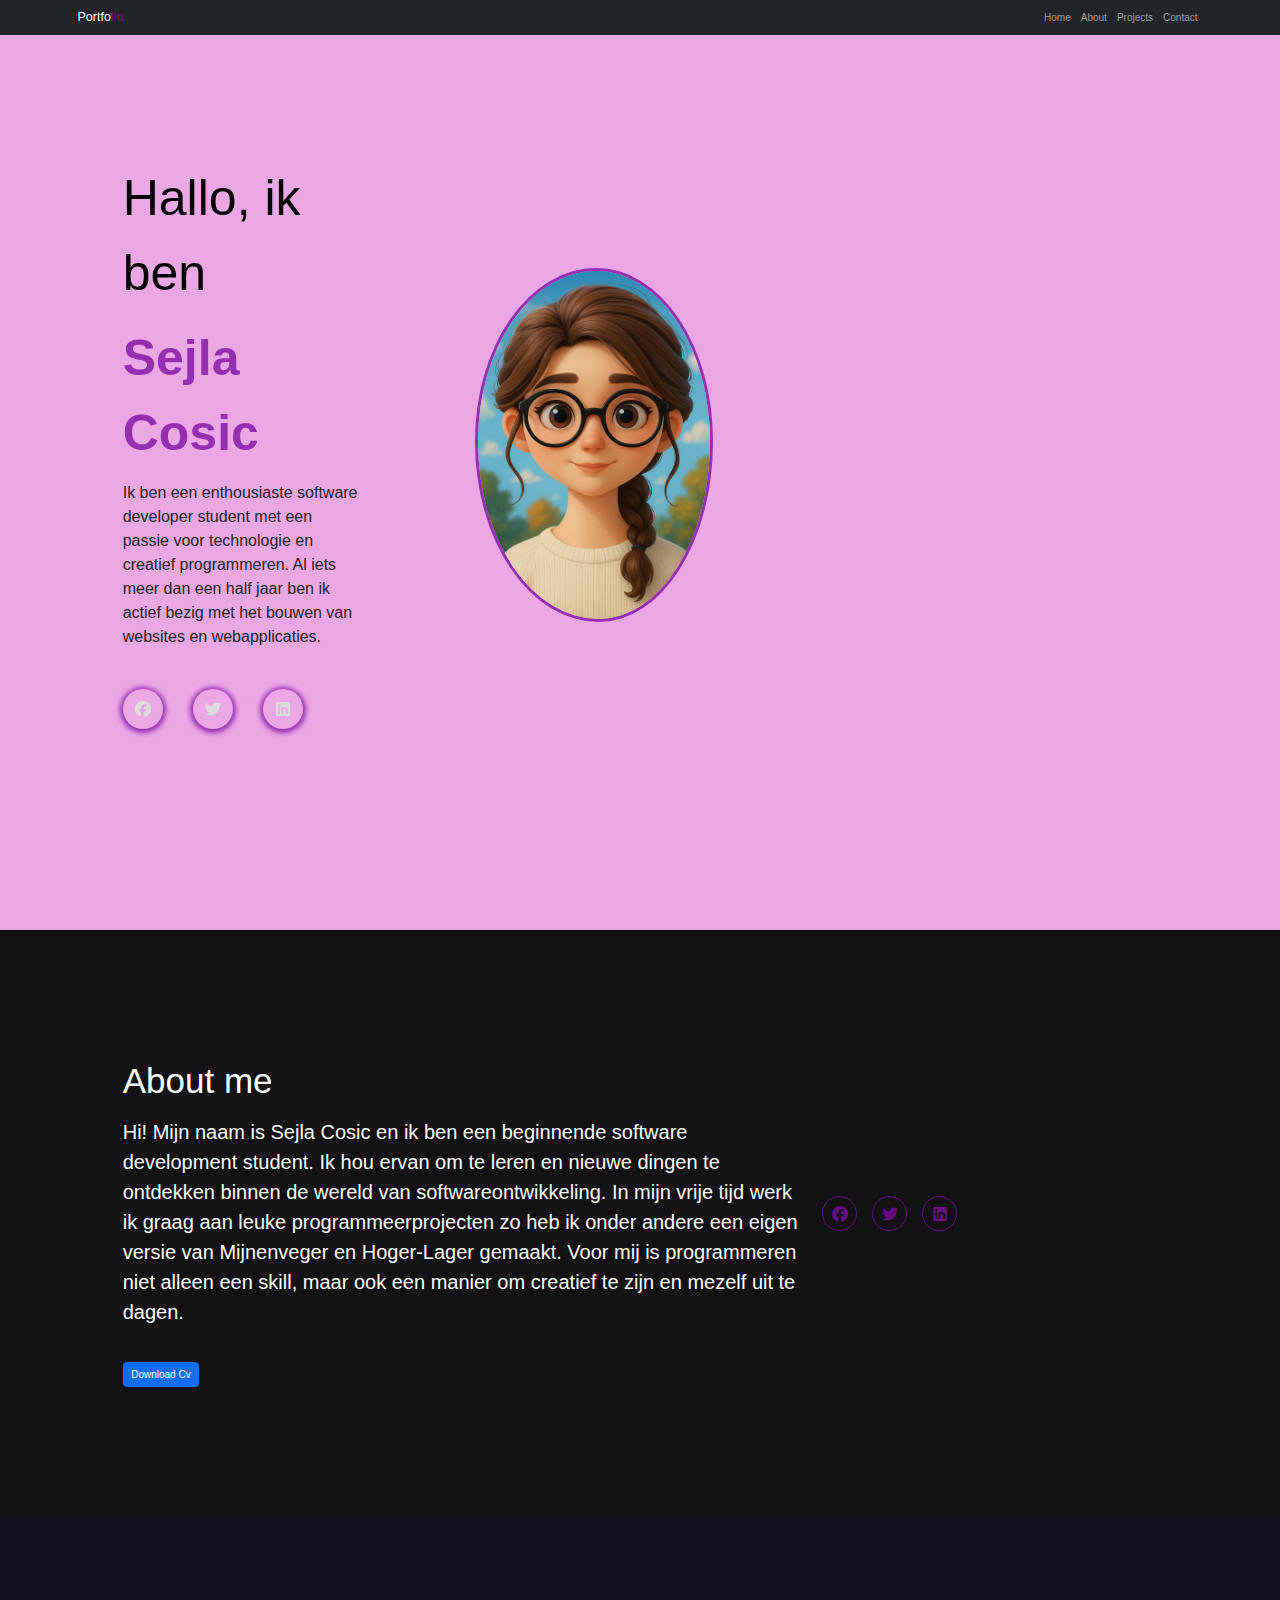
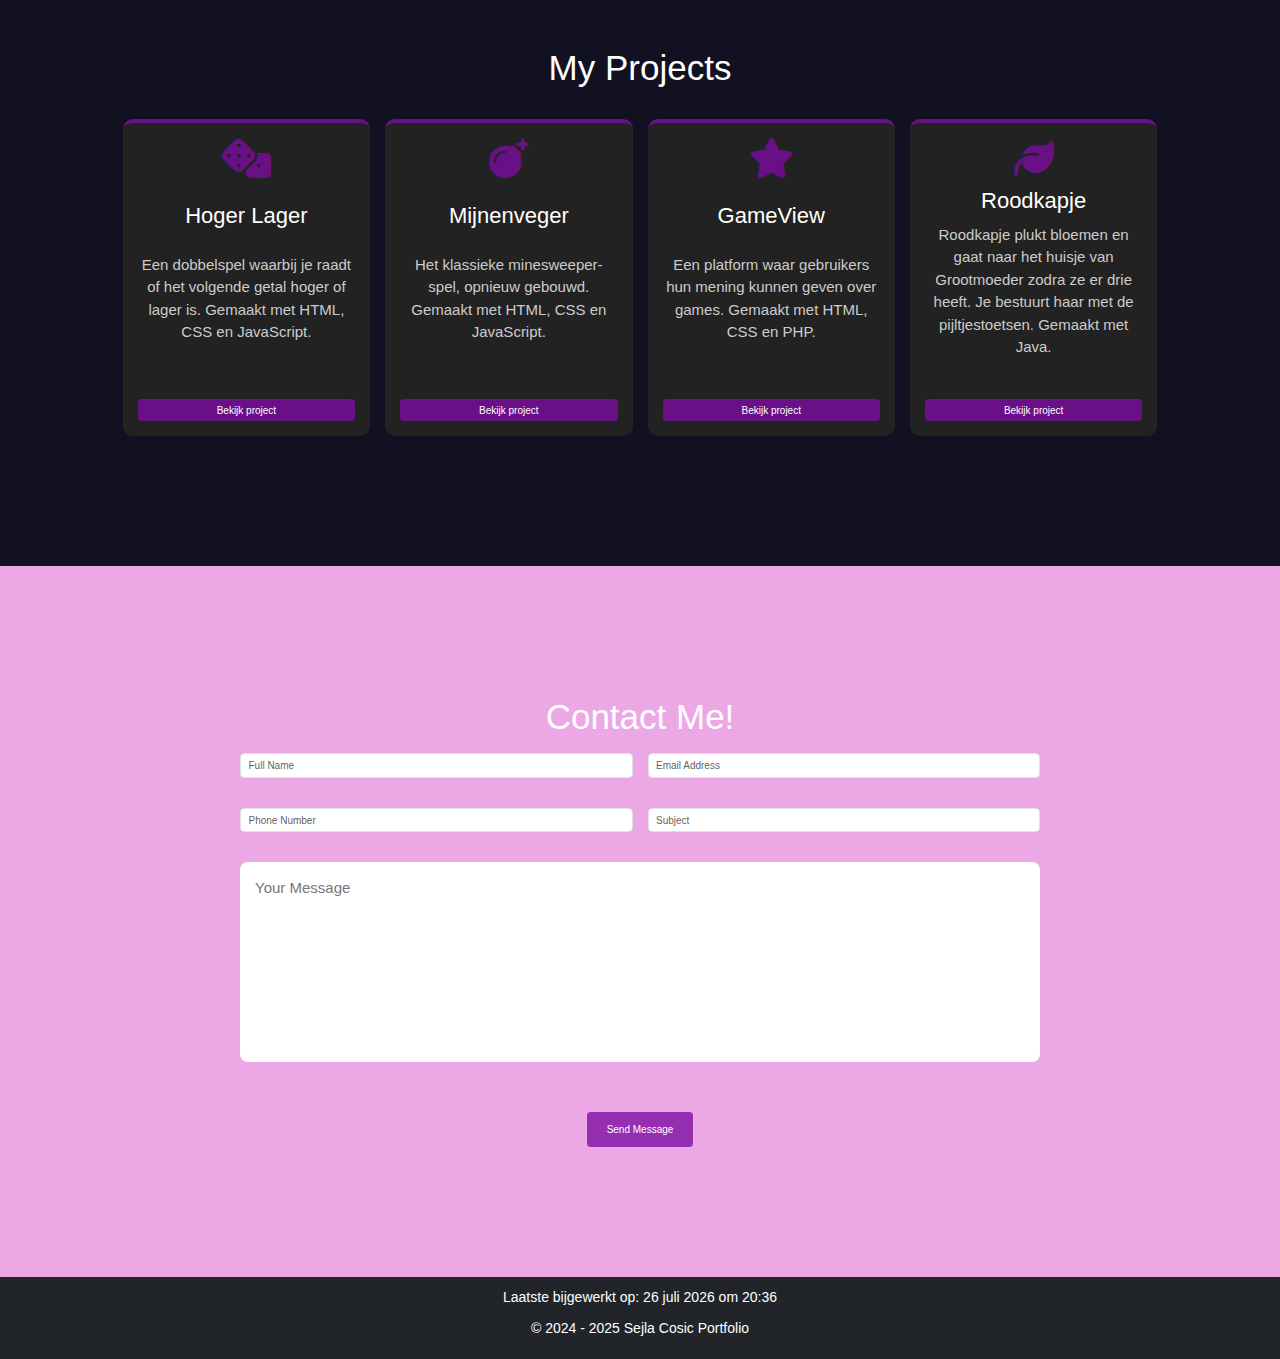
<file: index.html>
<!DOCTYPE html>
<html lang="en">
<head>
  <meta charset="UTF-8">
  <meta name="viewport" content="width=device-width, initial-scale=1.0">
  <title>Portfolio | Sejla Cosic</title>
  <link rel="stylesheet" href="css/style.css">
  <link rel="stylesheet" href="https://cdnjs.cloudflare.com/ajax/libs/font-awesome/6.5.2/css/all.min.css">
<link rel="stylesheet" href="https://cdn.jsdelivr.net/npm/bootstrap@5.3.0/dist/css/bootstrap.min.css">
</head>
<body>
  <!-- header -->
  <!-- ik vervang de header door een Bootstrap navbar, zodat het menu responsive is en voldoet aan de eisen van de rubriek -->
<nav class="navbar navbar-expand-lg navbar-dark bg-dark fixed-top">
  <div class="container">
    <a class="navbar-brand" href="#">Portfo<span style="color: var(--accent-color);">lio.</span></a>
    <button class="navbar-toggler" type="button" data-bs-toggle="collapse" data-bs-target="#navbarNav">
      <span class="navbar-toggler-icon"></span>
    </button>
    <div class="collapse navbar-collapse justify-content-end" id="navbarNav">
      <ul class="navbar-nav">
        <li class="nav-item"><a class="nav-link" href="#home">Home</a></li>
        <li class="nav-item"><a class="nav-link" href="#about">About</a></li>
        <li class="nav-item"><a class="nav-link" href="#projects">Projects</a></li>
        <li class="nav-item"><a class="nav-link" href="#contact">Contact</a></li>
      </ul>
    </div>
  </div>
</nav>

  <!-- home section -->
  <!-- ik gebruik het id="home" zodat als iemand op 'Home' in het menu klikt, de pagina automatisch naar deze sectie scrollt. Dit heet 'anchor linking' en werkt goed samen met Bootstrap. -->
  <section class="home mt-5 pt-5" id="home" style="background-color: #eba8e5;">
  <div class="container">
    <div class="row align-items-center">
      <div class="col-md-6 featured-text">
        <div class="hello" style="color: black;"><p>Hallo, ik ben</p></div>
        <div class="featured-name"><span id="SliderValue">Sejla Cosic</span></div>
        <div class="featured-text-info">
          <p>Ik ben een enthousiaste software developer student met een passie voor technologie en creatief programmeren. Al iets meer dan een half jaar ben ik actief bezig met het bouwen van websites en webapplicaties.</p>
        </div>
        <div class="social_icons">
          <a href="https://www.facebook.com/?locale=nl_NL"><i class="fab fa-facebook"></i></a>
          <a href="https://x.com/"><i class="fab fa-twitter"></i></a>
          <a href="https://nl.linkedin.com/"><i class="fab fa-linkedin"></i></a>
        </div>
      </div>
      <div class="col-md-6 text-center">
        <div class="home-img">
          <img src="img/girl.png" alt="Sejla illustratie" class="img-fluid" style="border: 3px solid var(--accent-color); border-radius: 51% 49% 48% 52% / 49% 49% 51% 51%; animation: borderAnimation 5s linear infinite;">
        </div>
      </div>
    </div>
  </div>
  </section>
  <!-- about section -->
  <section class="about" id="about">
  <div class="container py-5">
    <div class="row align-items-center">
      <div class="col-md-8">
        <h1 class="title_h1">About me</h1>
        <p>Hi! Mijn naam is Sejla Cosic en ik ben een beginnende software development student. Ik hou ervan om te leren en nieuwe dingen te ontdekken binnen de wereld van softwareontwikkeling. In mijn vrije tijd werk ik graag aan leuke programmeerprojecten zo heb ik onder andere een eigen versie van Mijnenveger en Hoger-Lager gemaakt. Voor mij is programmeren niet alleen een skill, maar ook een manier om creatief te zijn en mezelf uit te dagen.</p>
        <a href="#" class="btn btn-primary btn-b">Download Cv</a>
      </div>
      <div class="col-md-4 about_social">
        <a href="https://www.facebook.com/?locale=nl_NL"><i class="fab fa-facebook"></i></a>
        <a href="https://x.com/"><i class="fab fa-twitter"></i></a>
        <a href="https://nl.linkedin.com/"><i class="fab fa-linkedin"></i></a>
      </div>
    </div>
  </div>
</section>
<!-- projects section -->
     <section class="projects" id="projects">
  <div class="container py-5">
    <h2 class="heading text-center mb-5">My <span>Projects</span></h2>
    <div class="row g-4">
      <div class="col-md-3">
        <div class="project-box text-center p-4 h-100 d-flex flex-column justify-content-between">
          <i class="fa-solid fa-dice fa-2x mb-3"></i>
          <h3>Hoger Lager</h3>
          <p>Een dobbelspel waarbij je raadt of het volgende getal hoger of lager is. Gemaakt met HTML, CSS en JavaScript.</p>
          <a href="https://github.com/ROCMondriaanTIN/st-sd-project-p01-hogerlager-SejlaC" class="btn btn-b" style="background-color: var(--accent-color); color: white; border: none;" style="background-color: var(--accent-color); color: white; border: none;">Bekijk project</a>
        </div>
      </div>
      <div class="col-md-3">
        <div class="project-box text-center p-4 h-100 d-flex flex-column justify-content-between">
          <i class="fa-solid fa-bomb fa-2x mb-3"></i>
          <h3>Mijnenveger</h3>
          <p>Het klassieke minesweeper-spel, opnieuw gebouwd. Gemaakt met HTML, CSS en JavaScript.</p>
          <a href="https://github.com/ROCMondriaanTIN/st-sd-p02-project-build-a-game-msi" class="btn btn-b" style="background-color: var(--accent-color); color: white; border: none;" style="background-color: var(--accent-color); color: white; border: none;">Bekijk project</a>
        </div>
      </div>
      <div class="col-md-3">
        <div class="project-box text-center p-4 h-100 d-flex flex-column justify-content-between">
          <i class="fa-solid fa-star fa-2x mb-3"></i>
          <h3>GameView</h3>
          <p>Een platform waar gebruikers hun mening kunnen geven over games. Gemaakt met HTML, CSS en PHP.</p>
          <a href="https://github.com/ROCMondriaanTIN/sd24-project-p03-review-your-experience-jasonsejla" class="btn btn-b" style="background-color: var(--accent-color); color: white; border: none;" style="background-color: var(--accent-color); color: white; border: none;">Bekijk project</a>
        </div>
      </div>
      <div class="col-md-3">
        <div class="project-box text-center p-4 h-100 d-flex flex-column justify-content-between">
          <i class="fa-solid fa-leaf fa-2x mb-3"></i>
          <h3>Roodkapje</h3>
          <p>Roodkapje plukt bloemen en gaat naar het huisje van Grootmoeder zodra ze er drie heeft. Je bestuurt haar met de pijltjestoetsen. Gemaakt met Java.</p>
          <a href="https://github.com/SejlaC/roodkapje.git" class="btn btn-b" style="background-color: var(--accent-color); color: white; border: none;" style="background-color: var(--accent-color); color: white; border: none;">Bekijk project</a>
        </div>
      </div>
    </div>
  </div>
</section>
<!-- contact section -->
  <section class="contact text-white" id="contact" style="background-color: #eba8e5;">
  <div class="container py-5">
    <h2 class="heading text-center mb-4">Contact <span>Me!</span></h2>
    <form action="contact.php" method="POST">
      <div class="row mb-3">
        <div class="col-md-6">
          <input type="text" name="name" placeholder="Full Name" required class="form-control" />
        </div>
        <div class="col-md-6">
          <input type="email" name="email" placeholder="Email Address" required class="form-control" />
        </div>
      </div>
      <div class="row mb-3">
        <div class="col-md-6">
          <input type="tel" name="phone" placeholder="Phone Number" class="form-control" />
        </div>
        <div class="col-md-6">
          <input type="text" name="subject" placeholder="Subject" class="form-control" />
        </div>
      </div>
      <div class="mb-3">
        <textarea name="message" cols="30" rows="10" placeholder="Your Message" required class="form-control"></textarea>
      </div>
      <div class="text-center">
        <input type="submit" value="Send Message" class="btn btn-b" style="background-color: var(--accent-color); color: white; border: none; padding: 10px 20px; font-weight: 500;" style="background-color: var(--accent-color); color: white;" />
      </div>
    </form>
  </div>
</section>
  <!-- footer -->
  <!-- ik gebruik bootstrap classes in de footer voor betere styling en structuur -->
<footer class="bg-dark text-white text-center py-3">
  <div class="container">
    <p id="last-updated"></p>
    <p>&copy; 2024 - 2025 Sejla Cosic Portfolio</p>
  </div>
</footer>

  <script src="https://cdn.jsdelivr.net/npm/bootstrap@5.3.0/dist/js/bootstrap.bundle.min.js"></script>
  <script src="js/main.js"></script>
</body>
</html>
</file>
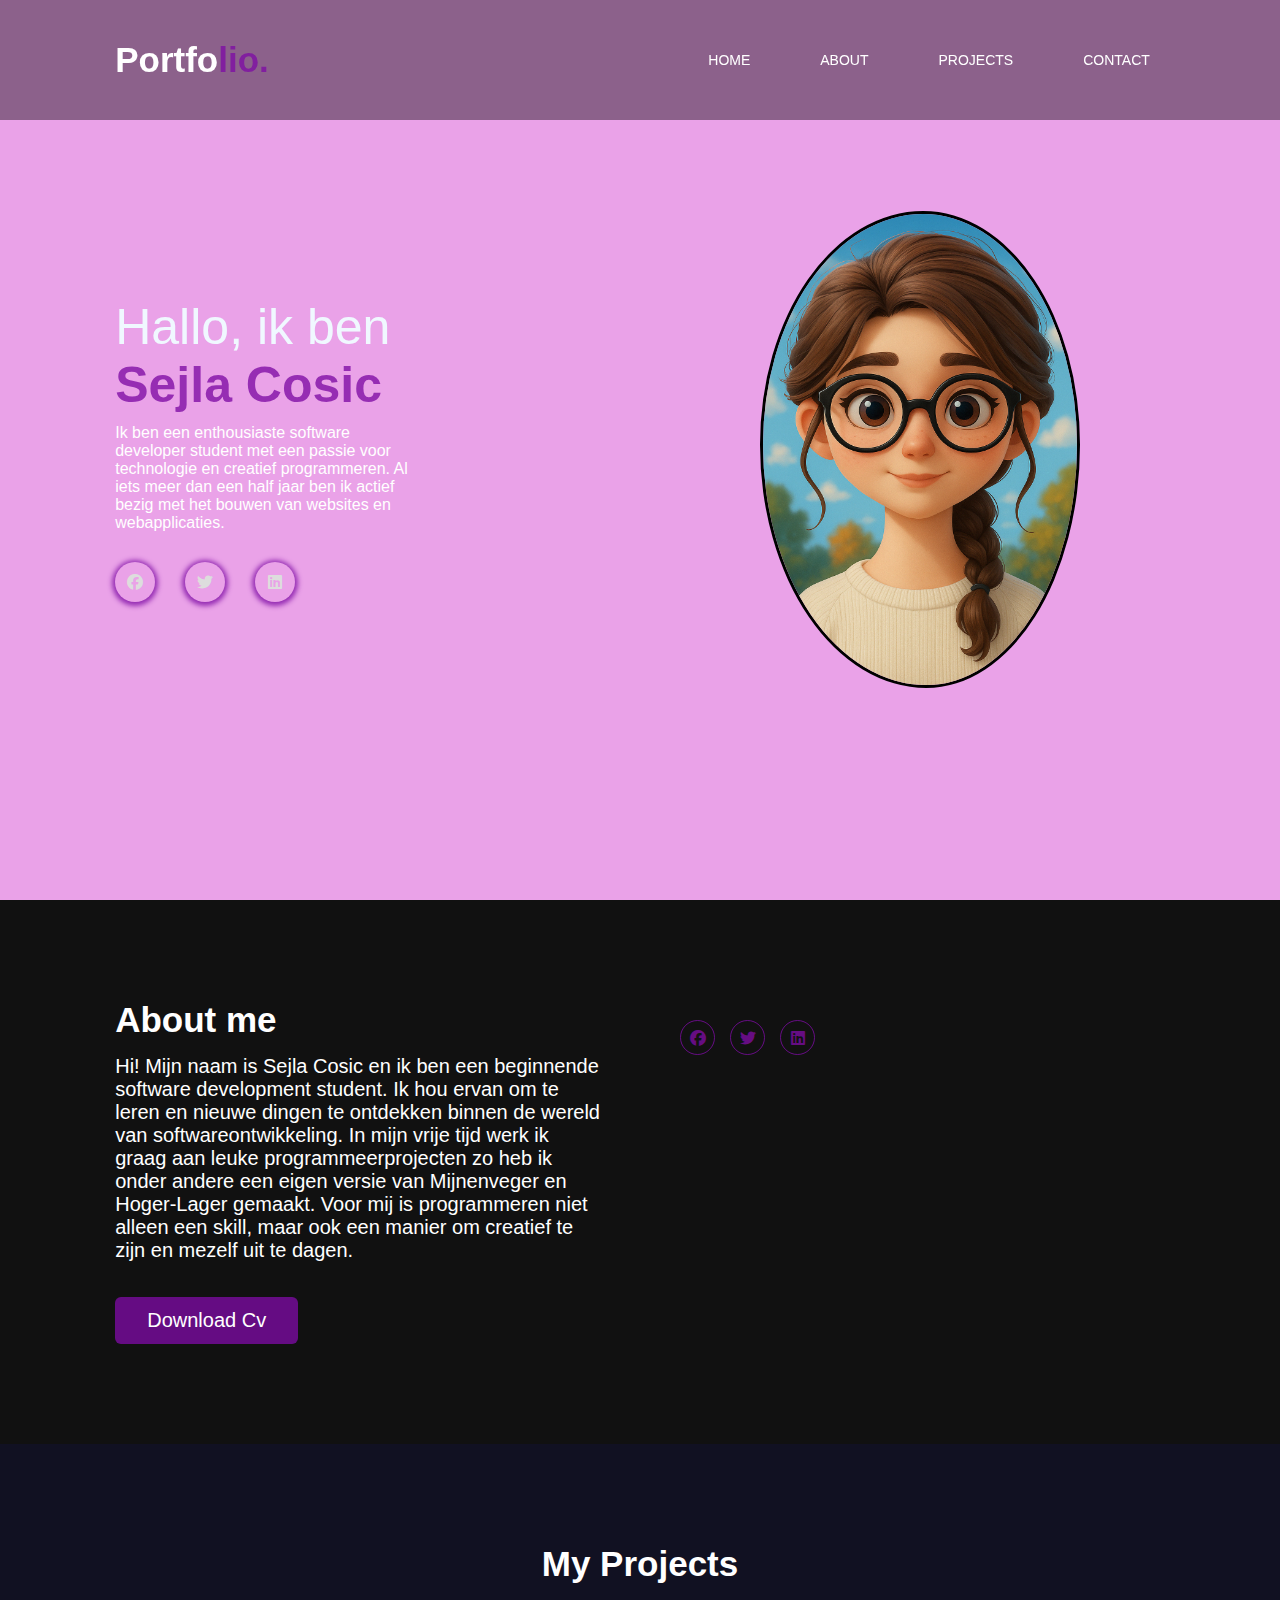
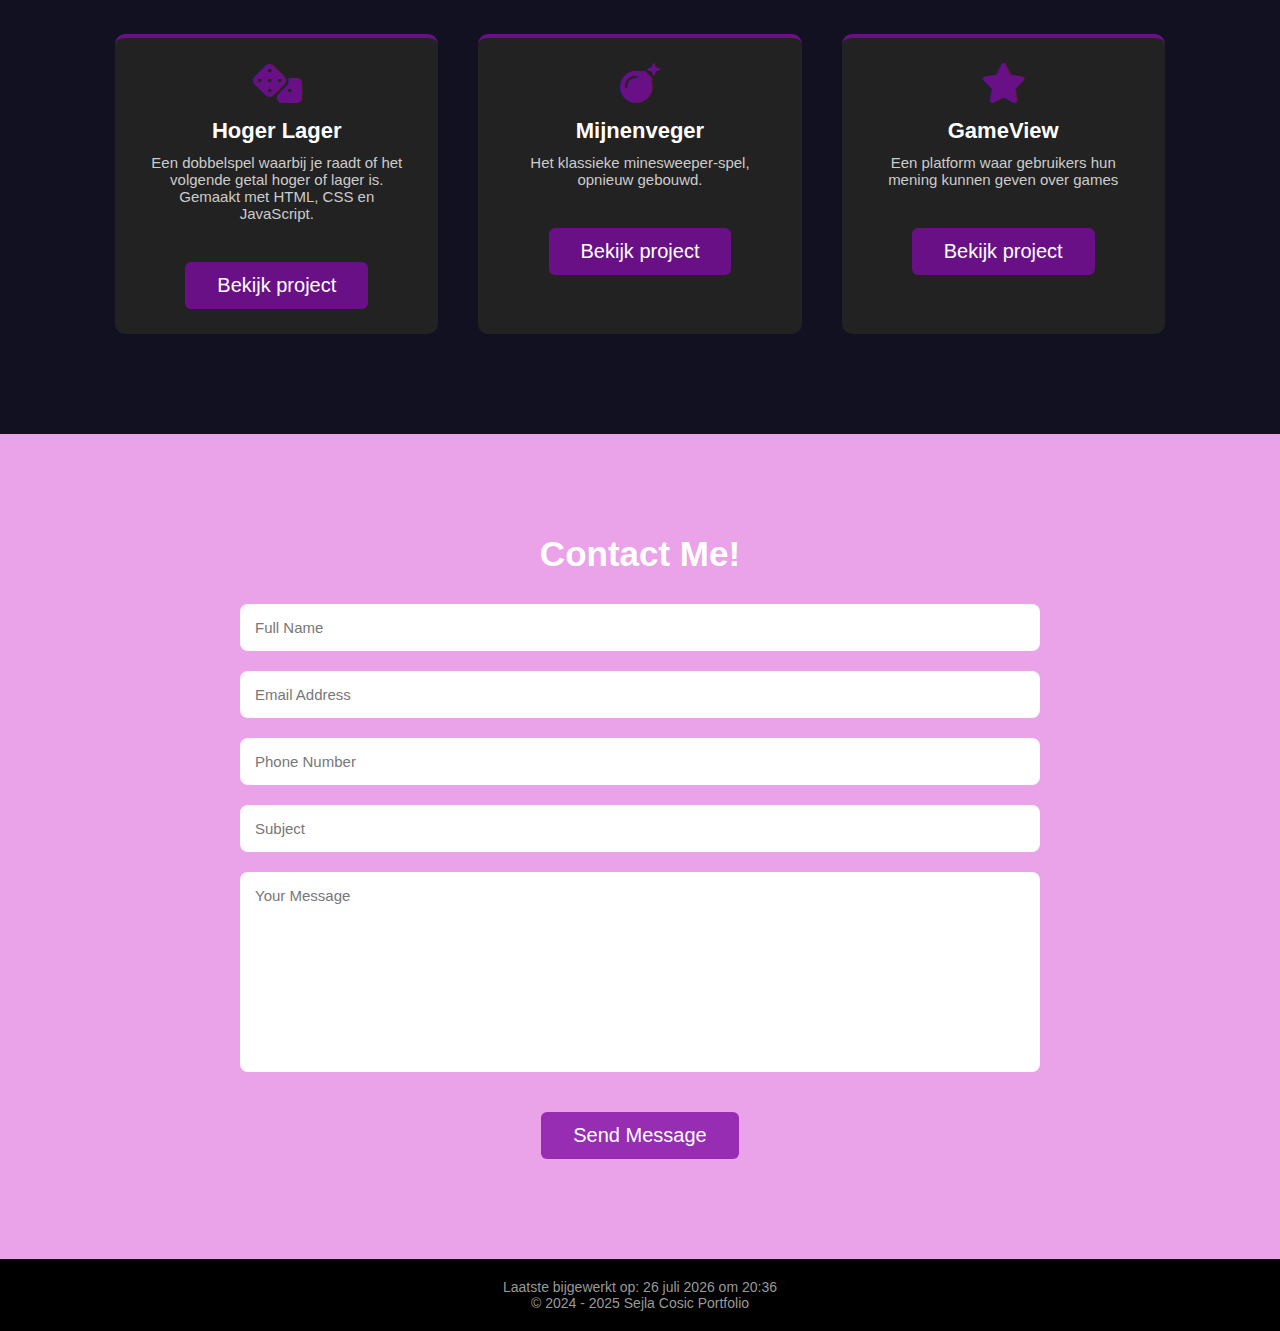
<file: Portfolio---Sejla-Cosic-main/index.html>
<!DOCTYPE html>
<html lang="nl">
<head>
  <meta charset="UTF-8" />
  <meta name="viewport" content="width=device-width, initial-scale=1.0" />
  <title>Portfolio | Sejla Cosic</title>
  <link rel="stylesheet" href="css/style.css" />
  <link rel="stylesheet" href="https://cdnjs.cloudflare.com/ajax/libs/font-awesome/6.5.2/css/all.min.css" />
</head>
<body>

  <!-- Header -->
  <header>
    <div class="logo"><a href="#">Portfo<span>lio.</span></a></div>
    <ul class="menu">
      <li><a href="#home"><button><span>Home</span><span class="fa-solid fa-house"></span></button></a></li>
      <li><a href="#about"><button><span>About</span><span class="fa-solid fa-address-card"></span></button></a></li>
      <li><a href="#projects"><button><span>Projects</span><span class="fa-solid fa-sliders"></span></button></a></li>
      <li><a href="#contact"><button><span>Contact</span><span class="fa-solid fa-headset"></span></button></a></li>
    </ul>
    <div class="menu-btn"><i class="fas fa-bars"></i></div>
  </header>

  <!-- Home Section -->
  <section class="home" id="home">
    <div class="featured-text">
      <div class="hello"><p>Hallo, ik ben</p></div>
      <div class="featured-name"><span id="SliderValue">Sejla Cosic</span></div>
      <div class="featured-text-info">
        <p>Ik ben een enthousiaste software developer student met een passie voor technologie en creatief programmeren. Al iets meer dan een half jaar ben ik actief bezig met het bouwen van websites en webapplicaties.</p>
      </div>
      <div class="social_icons">
        <a href="https://www.facebook.com/?locale=nl_NL"><i class="fab fa-facebook"></i></a>
        <a href="https://x.com/"><i class="fab fa-twitter"></i></a>
        <a href="https://nl.linkedin.com/"><i class="fab fa-linkedin"></i></a>
      </div>
    </div>
    <div class="home-img">
      <img src="img/girl.png" alt="Sejla illustratie" />
    </div>
  </section>

  <!-- About Section -->
  <section class="about" id="about">
    <div class="max-width">
      <div class="about-container">
        <div class="about-text">
          <h1 class="title_h1">About me</h1>
          <p>Hi! Mijn naam is Sejla Cosic en ik ben een beginnende software development student. Ik hou ervan om te leren en nieuwe dingen te ontdekken binnen de wereld van softwareontwikkeling. In mijn vrije tijd werk ik graag aan leuke programmeerprojecten zo heb ik onder andere een eigen versie van Mijnenveger en Hoger-Lager gemaakt. Voor mij is programmeren niet alleen een skill, maar ook een manier om creatief te zijn en mezelf uit te dagen.</p>
          <a href="#" class="btn-b">Download Cv</a>
        </div>
        <div class="about_social">
          <a href="https://www.facebook.com/?locale=nl_NL"><i class="fab fa-facebook"></i></a>
          <a href="https://x.com/"><i class="fab fa-twitter"></i></a>
          <a href="https://nl.linkedin.com/"><i class="fab fa-linkedin"></i></a>
        </div>
      </div>
    </div>
  </section>
  <!-- Projects Section -->
<section class="projects" id="projects">
    <h2 class="heading">My <span>Projects</span></h2>
  
    <div class="projects-container">
      <div class="project-box">
        <i class="fa-solid fa-dice"></i>
        <h3>Hoger Lager</h3>
        <p>Een dobbelspel waarbij je raadt of het volgende getal hoger of lager is. Gemaakt met HTML, CSS en JavaScript.</p>
        <a href="https://github.com/ROCMondriaanTIN/st-sd-project-p01-hogerlager-SejlaC" class="btn-b">Bekijk project</a>
      </div>
  
      <div class="project-box">
        <i class="fa-solid fa-bomb"></i>
        <h3>Mijnenveger</h3>
        <p>Het klassieke minesweeper-spel, opnieuw gebouwd.</p>
        <a href="https://github.com/ROCMondriaanTIN/st-sd-p02-project-build-a-game-msi" class="btn-b">Bekijk project</a>
      </div>
  
      <div class="project-box">
        <i class="fa-solid fa-star"></i>
        <h3>GameView</h3>
        <p>Een platform waar gebruikers hun mening kunnen geven over games</p>
        <a href="https://github.com/ROCMondriaanTIN/sd24-project-p03-review-your-experience-jasonsejla" class="btn-b">Bekijk project</a>
      </div>
    </div>
  </section>
  
  <!-- Contact Section -->
  <section class="contact" id="contact">
    <h2 class="heading">Contact <span>Me!</span></h2>
  
    <form action="contact.php" method="POST">
      <div class="input-box">
        <input type="text" name="name" placeholder="Full Name" required />
        <input type="email" name="email" placeholder="Email Address" required />
      </div>
      <div class="input-box">
        <input type="tel" name="phone" placeholder="Phone Number" />
        <input type="text" name="subject" placeholder="Subject" />
      </div>
      <textarea name="message" cols="30" rows="10" placeholder="Your Message" required></textarea>
      <input type="submit" value="Send Message" class="btn-b" />
    </form>
  </section>
  
  <!-- Footer -->
  <footer>
    <p id="last-updated"></p>
    <p>&copy; 2024 - 2025 Sejla Cosic Portfolio</p>
  </footer>
  
  <script src="js/main.js"></script>
  </body>
  </html>
</file>
<file: css/style.css>
* {
    margin: 0;
    padding: 0;
    box-sizing: border-box;
    text-decoration: none;
    list-style: none;
    border: none;
    outline: none;
    scroll-behavior: smooth;
    font-family: -apple-system, sans-serif;
}

:root {
    --bg-color: rgb(234, 162, 232);
    --second-bg-color: #112;
    --text-color: #fff;
    --accent-color: rgba(126, 12, 164, 0.782);
}

html {
    font-size: 62.5%;
    overflow-x: hidden;
}

body {
    background: var(--bg-color);
    color: var(--text-color);
}

/* breedte van de scrollbar */
::-webkit-scrollbar {
    width: 15px;
}


/* Header */
header {
    position: fixed;
    width: 100%;
    top: 0;
    z-index: 1000;
    display: flex;
    align-items: center;
    justify-content: space-between;
    padding: 40px 9%;
    background: rgba(0, 0, 0, 0.4);
    backdrop-filter: blur(10px);
    transition: all 0.3s ease;
}

.logo a {
    color: #fff;
    font-size: 3.5rem;
    font-weight: 600;
}

.logo a span {
    color: var(--accent-color);
    transition: all 0.3s ease;
}

.menu {
    display: flex;
    gap: 4rem;
}

.menu li button {
    display: grid;
    grid-template-areas: "stack";
    padding: 0 1.5rem;
    text-transform: uppercase;
    font-weight: 300;
    background: transparent;
    border: none;
    color: #fff;
    font-size: 1.4rem;
    cursor: pointer;
}

.menu li button span {
    grid-area: stack;
    transition: all 300ms ease-in-out;
}

.menu li button span:last-of-type {
    margin-top: 0.25rem;
    transform: scale(0);
    transition-delay: 0ms;
    border-radius: 50%;
}

.menu li button:hover span:first-of-type {
    transform: scale(0);
}

.menu li button:hover span:last-of-type {
    transform: scale(1);
    color: var(--accent-color);
}

.menu-btn {
    display: none;
    color: #fff;
    font-size: 2.3rem;
    cursor: pointer;
}

/* Home */
.home {
    display: grid;
    grid-template-columns: repeat(2, 1fr);
    align-items: center;
    gap: 4rem;
    padding: 10rem 9%;
    min-height: 100vh;
}

.home-img img {
    width: 25vw;
    margin-left: 100px;
    border: 3px solid black;
    border-radius: 51% 49% 48% 52% / 49% 49% 51% 51%;
    animation: borderAnimation 5s linear infinite;
}

@keyframes borderAnimation {
    0% {
        border-radius: 51% 49% 48% 52% / 49% 49% 51% 51%;
    }
    35% {
        border-radius: 60% 40% 57% 43% / 40% 54% 46% 60%;
    }
    65% {
        border-radius: 67% 33% 68% 32% / 27% 70% 30% 73%;
    }
    100% {
        border-radius: 51% 49% 48% 52% / 49% 49% 51% 51%;
    }
}

.featured-text {
    display: flex;
    flex-direction: column;
    justify-content: center;
    width: 100%;
}

.featured-text .hello {
    font-size: 5rem;
    font-weight: 500;
    color: aliceblue;
    margin-bottom: -2rem;
}

.featured-name {
    font-size: 5rem;
    font-weight: 600;
    color: var(--accent-color);
    margin: 2rem 0 1rem;
}

.featured-text-info {
    font-size: 1.6rem;
    margin-bottom: 3rem;
}

.social_icons {
    display: flex;
    gap: 3rem;
}

.social_icons i {
    font-size: 1.6rem;
    color: #ddd;
    background-color: transparent;
    height: 40px;
    width: 40px;
    line-height: 40px;
    text-align: center;
    box-shadow: 0px 1px 5px 3px var(--accent-color);
    border-radius: 50%;
    transition: 0.5s;
}

.social_icons i:hover {
    transform: scale(1.2);
}

/* About Section */
.about {
    background-color: #111;
    padding: 10rem 9%;
}

.about-container {
    display: grid;
    grid-template-columns: repeat(2, 1fr);
    gap: 8rem;
}

.title_h1 {
    font-size: 3.5rem;
    margin-bottom: 1rem;
    color: #fff;
}

.about p {
    font-size: 2rem;
    color: #fff;
    margin: 1.5rem 0;
}

.about_social {
    margin: 2rem 0;
    display: flex;
    gap: 1.5rem;
}

.about_social i {
    font-size: 1.6rem;
    color: var(--accent-color);
    background-color: transparent;
    height: 35px;
    width: 35px;
    line-height: 35px;
    text-align: center;
    border-radius: 50%;
    border: 1.5px solid var(--accent-color);
    transition: 0.5s;
}

.about_social i:hover {
    transform: scale(1.5);
    border: 1px solid rgb(182, 8, 138);
}

.btn-b {
    display: inline-block;
    background: var(--accent-color);
    color: #fff;
    font-size: 2rem;
    font-weight: 500;
    padding: 1rem 3rem;
    margin-top: 2rem;
    border-radius: 6px;
    border: 2px solid transparent;
    transition: all 0.3s ease;
}

.btn-b:hover {
    color: var(--accent-color);
    background: none;
    border: 2px solid var(--accent-color);
}

/* Projects */
.projects {
    padding: 10rem 9%;
    background-color: var(--second-bg-color);
  }
  
  .projects .heading {
    text-align: center;
    font-size: 3.5rem;
    margin-bottom: 5rem;
    color: var(--text-color);
  }
  
  .projects-container {
    display: grid;
    grid-template-columns: repeat(auto-fit, minmax(280px, 1fr));
    gap: 4rem;
  }
  
  .project-box {
    background: #222;
    padding: 2.5rem;
    border-radius: 1rem;
    text-align: center;
    border-top: 4px solid var(--accent-color);
    transition: transform 0.3s ease, box-shadow 0.3s ease;
  }
  
  .project-box i {
    font-size: 4rem;
    color: var(--accent-color);
    margin-bottom: 1.5rem;
  }
  
  .project-box h3 {
    font-size: 2.2rem;
    color: #fff;
    margin-bottom: 1rem;
  }
  
  .project-box p {
    font-size: 1.5rem;
    color: #ccc;
    margin-bottom: 2rem;
  }
  
  .project-box:hover {
    transform: translateY(-10px);
    box-shadow: 0 8px 20px rgba(0, 0, 0, 0.3);
  }
  
  /*Contact*/
  .contact {
    padding: 10rem 9%;
    background: var(--bg-color);
    color: var(--text-color);
  }
  
  .contact .heading {
    text-align: center;
    font-size: 3.5rem;
    margin-bottom: 3rem;
  }
  
  .contact form {
    max-width: 800px;
    margin: auto;
    display: flex;
    flex-direction: column;
    gap: 2rem;
  }
  
  .input-box {
    display: flex;
    flex-wrap: wrap;
    gap: 2rem;
  }
  
  .input-box input,
  .contact textarea {
    width: 100%;
    padding: 1.5rem;
    border: none;
    border-radius: 8px;
    background-color: #fff;
    color: #000;
    font-size: 1.5rem;
  }
  
  .input-box input::placeholder,
  .contact textarea::placeholder {
    color: #777;
  }
  
  .contact textarea {
    resize: none;
    height: 200px;
  }
  
  .contact .btn-b {
    width: fit-content;
    align-self: center;
  }
  
  /* Footer */
  footer {
    padding: 2rem 9%;
    text-align: center;
    background: #000;
    color: #999;
    font-size: 1.4rem;
  }



/* Responsive Media Queries */
@media (max-width: 768px) {
    .home {
        grid-template-columns: 1fr;
        text-align: center;
    }

    .home-img img {
        width: 60vw;
        margin: 2rem auto;
    }

    .featured-text {
        width: 100%;
        margin-bottom: 2rem;
        padding: 0;
    }

    .menu {
        flex-direction: column;
        gap: 2rem;
    }

    header {
        flex-direction: column;
        padding: 20px 5%;
    }

    .about-container {
        grid-template-columns: 1fr;
    }
}

@media (min-width: 769px) and (max-width: 1024px) {
    .home {
        grid-template-columns: 1fr 1fr;
        gap: 3rem;
        padding: 8rem 7%;
    }

    .home-img img {
        width: 30vw;
    }

    .featured-text {
        width: 100%;
    }

    header {
        padding: 30px 7%;
    }
}

@media (min-width: 1025px) {
    .home {
        grid-template-columns: 1fr 1fr;
        gap: 4rem;
        padding: 10rem 9%;
    }

    .home-img img {
        width: 25vw;
    }

    .featured-text {
        width: 60%;
    }

    header {
        padding: 40px 9%;
    }
}
</file>
<file: Portfolio---Sejla-Cosic-main/css/style.css>
* {
    margin: 0;
    padding: 0;
    box-sizing: border-box;
    text-decoration: none;
    list-style: none;
    border: none;
    outline: none;
    scroll-behavior: smooth;
    font-family: -apple-system, sans-serif;
}

:root {
    --bg-color: rgb(234, 162, 232);
    --second-bg-color: #112;
    --text-color: #fff;
    --accent-color: rgba(126, 12, 164, 0.782);
}

html {
    font-size: 62.5%;
    overflow-x: hidden;
}

body {
    background: var(--bg-color);
    color: var(--text-color);
}

/* breedte van de scrollbar */
::-webkit-scrollbar {
    width: 15px;
}


/* Header */
header {
    position: fixed;
    width: 100%;
    top: 0;
    z-index: 1000;
    display: flex;
    align-items: center;
    justify-content: space-between;
    padding: 40px 9%;
    background: rgba(0, 0, 0, 0.4);
    backdrop-filter: blur(10px);
    transition: all 0.3s ease;
}

.logo a {
    color: #fff;
    font-size: 3.5rem;
    font-weight: 600;
}

.logo a span {
    color: var(--accent-color);
    transition: all 0.3s ease;
}

.menu {
    display: flex;
    gap: 4rem;
}

.menu li button {
    display: grid;
    grid-template-areas: "stack";
    padding: 0 1.5rem;
    text-transform: uppercase;
    font-weight: 300;
    background: transparent;
    border: none;
    color: #fff;
    font-size: 1.4rem;
    cursor: pointer;
}

.menu li button span {
    grid-area: stack;
    transition: all 300ms ease-in-out;
}

.menu li button span:last-of-type {
    margin-top: 0.25rem;
    transform: scale(0);
    transition-delay: 0ms;
    border-radius: 50%;
}

.menu li button:hover span:first-of-type {
    transform: scale(0);
}

.menu li button:hover span:last-of-type {
    transform: scale(1);
    color: var(--accent-color);
}

.menu-btn {
    display: none;
    color: #fff;
    font-size: 2.3rem;
    cursor: pointer;
}

/* Home */
.home {
    display: grid;
    grid-template-columns: repeat(2, 1fr);
    align-items: center;
    gap: 4rem;
    padding: 10rem 9%;
    min-height: 100vh;
}

.home-img img {
    width: 25vw;
    margin-left: 100px;
    border: 3px solid black;
    border-radius: 51% 49% 48% 52% / 49% 49% 51% 51%;
    animation: borderAnimation 5s linear infinite;
}

@keyframes borderAnimation {
    0% {
        border-radius: 51% 49% 48% 52% / 49% 49% 51% 51%;
    }
    35% {
        border-radius: 60% 40% 57% 43% / 40% 54% 46% 60%;
    }
    65% {
        border-radius: 67% 33% 68% 32% / 27% 70% 30% 73%;
    }
    100% {
        border-radius: 51% 49% 48% 52% / 49% 49% 51% 51%;
    }
}

.featured-text {
    display: flex;
    flex-direction: column;
    justify-content: center;
    width: 100%;
}

.featured-text .hello {
    font-size: 5rem;
    font-weight: 500;
    color: aliceblue;
    margin-bottom: -2rem;
}

.featured-name {
    font-size: 5rem;
    font-weight: 600;
    color: var(--accent-color);
    margin: 2rem 0 1rem;
}

.featured-text-info {
    font-size: 1.6rem;
    margin-bottom: 3rem;
}

.social_icons {
    display: flex;
    gap: 3rem;
}

.social_icons i {
    font-size: 1.6rem;
    color: #ddd;
    background-color: transparent;
    height: 40px;
    width: 40px;
    line-height: 40px;
    text-align: center;
    box-shadow: 0px 1px 5px 3px var(--accent-color);
    border-radius: 50%;
    transition: 0.5s;
}

.social_icons i:hover {
    transform: scale(1.2);
}

/* About Section */
.about {
    background-color: #111;
    padding: 10rem 9%;
}

.about-container {
    display: grid;
    grid-template-columns: repeat(2, 1fr);
    gap: 8rem;
}

.title_h1 {
    font-size: 3.5rem;
    margin-bottom: 1rem;
    color: #fff;
}

.about p {
    font-size: 2rem;
    color: #fff;
    margin: 1.5rem 0;
}

.about_social {
    margin: 2rem 0;
    display: flex;
    gap: 1.5rem;
}

.about_social i {
    font-size: 1.6rem;
    color: var(--accent-color);
    background-color: transparent;
    height: 35px;
    width: 35px;
    line-height: 35px;
    text-align: center;
    border-radius: 50%;
    border: 1.5px solid var(--accent-color);
    transition: 0.5s;
}

.about_social i:hover {
    transform: scale(1.5);
    border: 1px solid rgb(182, 8, 138);
}

.btn-b {
    display: inline-block;
    background: var(--accent-color);
    color: #fff;
    font-size: 2rem;
    font-weight: 500;
    padding: 1rem 3rem;
    margin-top: 2rem;
    border-radius: 6px;
    border: 2px solid transparent;
    transition: all 0.3s ease;
}

.btn-b:hover {
    color: var(--accent-color);
    background: none;
    border: 2px solid var(--accent-color);
}

/* Projects */
.projects {
    padding: 10rem 9%;
    background-color: var(--second-bg-color);
  }
  
  .projects .heading {
    text-align: center;
    font-size: 3.5rem;
    margin-bottom: 5rem;
    color: var(--text-color);
  }
  
  .projects-container {
    display: grid;
    grid-template-columns: repeat(auto-fit, minmax(280px, 1fr));
    gap: 4rem;
  }
  
  .project-box {
    background: #222;
    padding: 2.5rem;
    border-radius: 1rem;
    text-align: center;
    border-top: 4px solid var(--accent-color);
    transition: transform 0.3s ease, box-shadow 0.3s ease;
  }
  
  .project-box i {
    font-size: 4rem;
    color: var(--accent-color);
    margin-bottom: 1.5rem;
  }
  
  .project-box h3 {
    font-size: 2.2rem;
    color: #fff;
    margin-bottom: 1rem;
  }
  
  .project-box p {
    font-size: 1.5rem;
    color: #ccc;
    margin-bottom: 2rem;
  }
  
  .project-box:hover {
    transform: translateY(-10px);
    box-shadow: 0 8px 20px rgba(0, 0, 0, 0.3);
  }
  
  /*Contact*/
  .contact {
    padding: 10rem 9%;
    background: var(--bg-color);
    color: var(--text-color);
  }
  
  .contact .heading {
    text-align: center;
    font-size: 3.5rem;
    margin-bottom: 3rem;
  }
  
  .contact form {
    max-width: 800px;
    margin: auto;
    display: flex;
    flex-direction: column;
    gap: 2rem;
  }
  
  .input-box {
    display: flex;
    flex-wrap: wrap;
    gap: 2rem;
  }
  
  .input-box input,
  .contact textarea {
    width: 100%;
    padding: 1.5rem;
    border: none;
    border-radius: 8px;
    background-color: #fff;
    color: #000;
    font-size: 1.5rem;
  }
  
  .input-box input::placeholder,
  .contact textarea::placeholder {
    color: #777;
  }
  
  .contact textarea {
    resize: none;
    height: 200px;
  }
  
  .contact .btn-b {
    width: fit-content;
    align-self: center;
  }
  
  /* Footer */
  footer {
    padding: 2rem 9%;
    text-align: center;
    background: #000;
    color: #999;
    font-size: 1.4rem;
  }



/* Responsive Media Queries */
@media (max-width: 768px) {
    .home {
        grid-template-columns: 1fr;
        text-align: center;
    }

    .home-img img {
        width: 60vw;
        margin: 2rem auto;
    }

    .featured-text {
        width: 100%;
        margin-bottom: 2rem;
        padding: 0;
    }

    .menu {
        flex-direction: column;
        gap: 2rem;
    }

    header {
        flex-direction: column;
        padding: 20px 5%;
    }

    .about-container {
        grid-template-columns: 1fr;
    }
}

@media (min-width: 769px) and (max-width: 1024px) {
    .home {
        grid-template-columns: 1fr 1fr;
        gap: 3rem;
        padding: 8rem 7%;
    }

    .home-img img {
        width: 30vw;
    }

    .featured-text {
        width: 100%;
    }

    header {
        padding: 30px 7%;
    }
}

@media (min-width: 1025px) {
    .home {
        grid-template-columns: 1fr 1fr;
        gap: 4rem;
        padding: 10rem 9%;
    }

    .home-img img {
        width: 25vw;
    }

    .featured-text {
        width: 60%;
    }

    header {
        padding: 40px 9%;
    }
}
</file>
